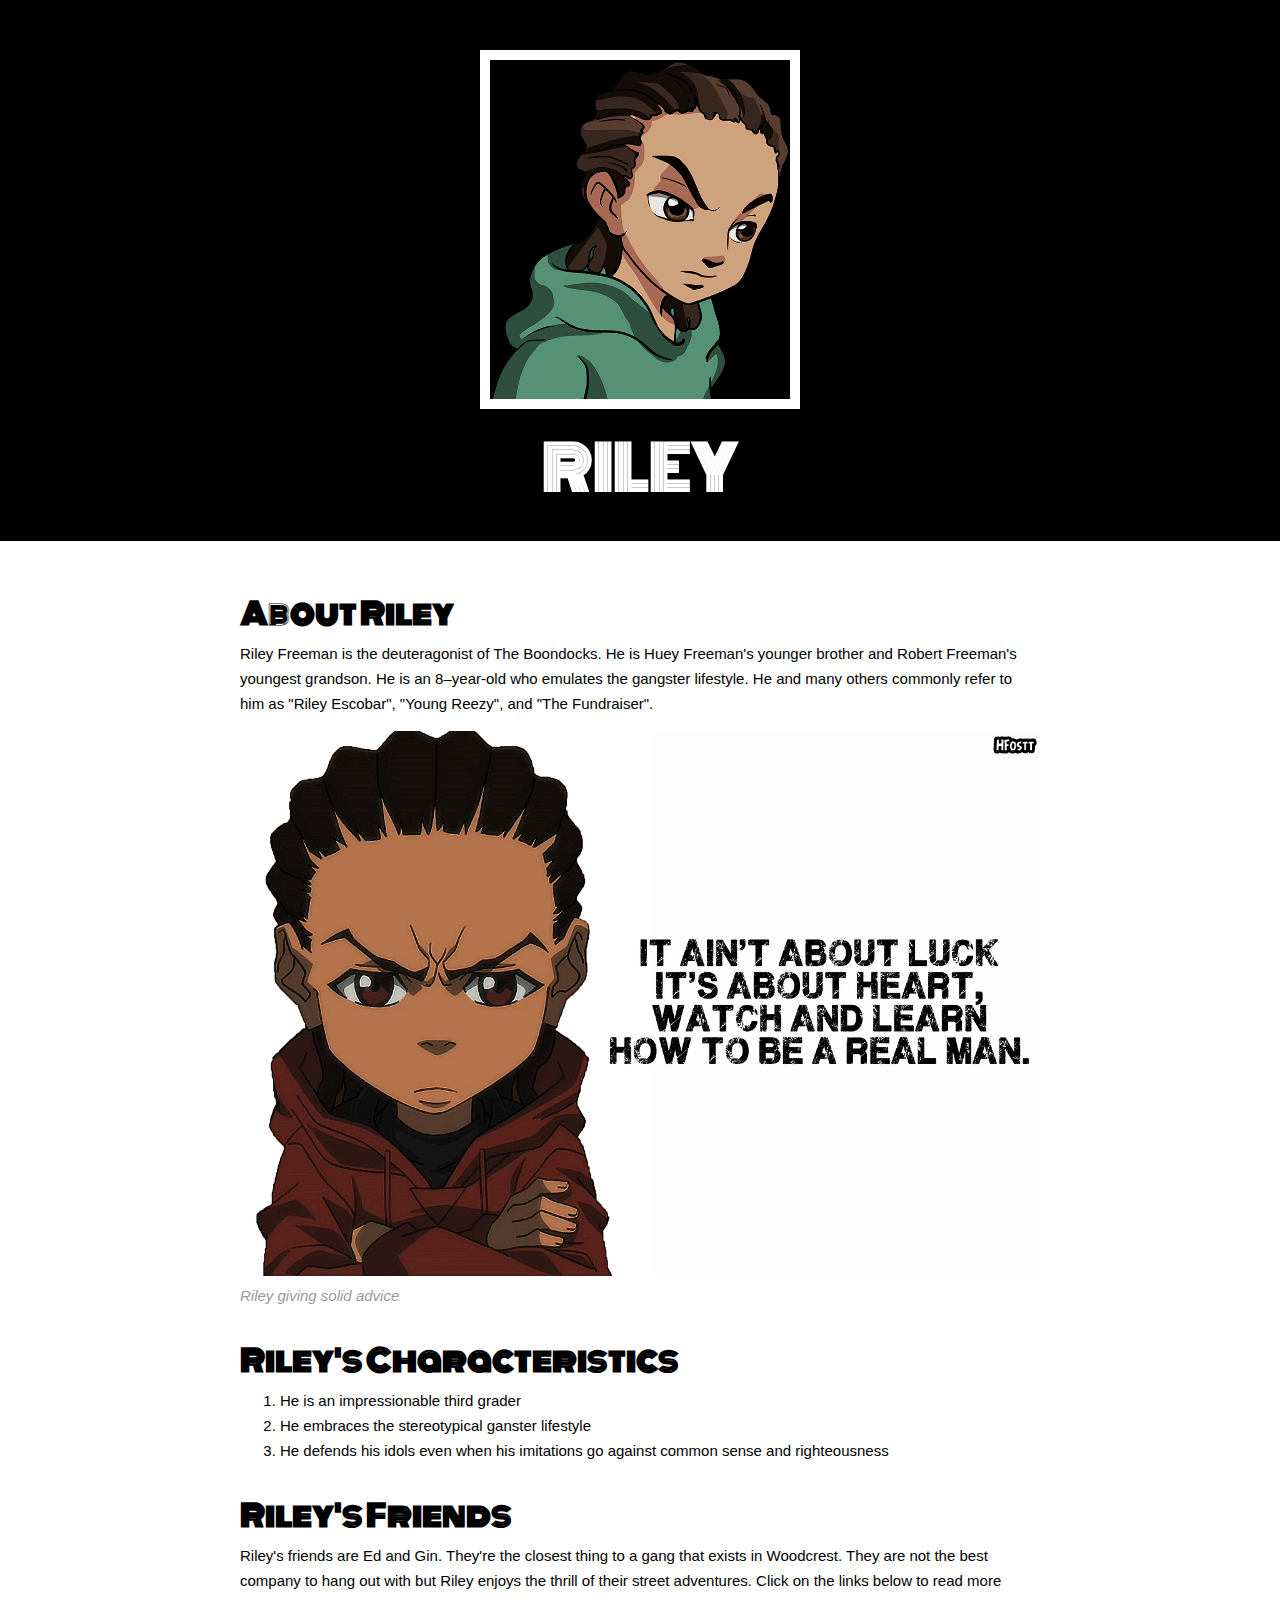
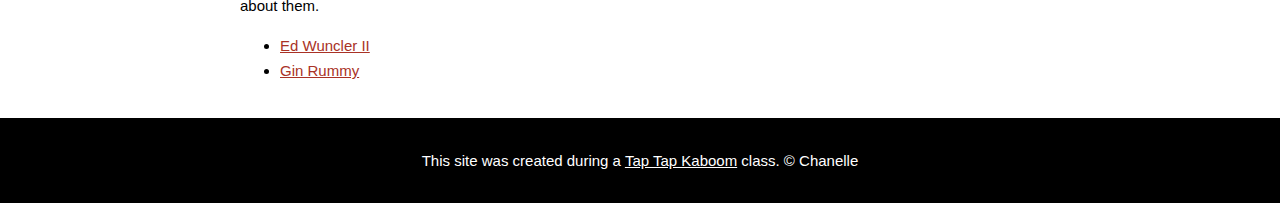
<file: index.html>
<!DOCTYPE html>
<html>
<head>
	<title>Boondocks</title>
	<link rel="icon" href="img/Riley-avatar.jpeg">
	<link href="https://fonts.googleapis.com/css2?family=Monoton&display=swap" rel="stylesheet">
	<link rel="stylesheet" type="text/css" href="css/hero.css">
</head>
<body>
	<!-- header element -->
	<header>
		<img src="img/Riley-avatar.jpeg">
		<h1>RILEY</h1>
	</header>

	<!-- main element -->
	<main>
		<h2>About Riley</h2>
		<p>Riley Freeman is the deuteragonist of The Boondocks. He is Huey Freeman's younger brother and Robert Freeman's youngest grandson. He is an 8–year-old who emulates the gangster lifestyle. He and many others commonly refer to him as "Riley Escobar", "Young Reezy", and "The Fundraiser". </p>
		<img src="img/Riley-big.jpeg">
		<p class="caption"> Riley giving solid advice</p>
		
		<!-- Characteristics -->
		<h2>Riley's Characteristics</h2>
		<ol>
			<li>He is an impressionable third grader</li>
			<li>He embraces the stereotypical ganster lifestyle</li>
			<li>He defends his idols even when his imitations go against common sense and righteousness</li>
		</ol>
		
		<!-- Friends -->
		<h2>Riley's Friends</h2>
		<p> Riley's friends are Ed and Gin. They're the closest thing to a gang that exists in Woodcrest. They are not the best company to hang out with but Riley enjoys the thrill of their street adventures. Click on the links below to read more about them.</p>
		<ul>
			<li><a target="_blank" href="https://en.wikipedia.org/wiki/List_of_The_Boondocks_characters">Ed Wuncler II</a></li>
			<li><a target="_blank" href="https://en.wikipedia.org/wiki/List_of_The_Boondocks_characters">Gin Rummy</a></li>
		</ul>
	</main>


	<!-- Footer element -->
	<footer>
		<p> This site was created during a <a target="_blank" href="https://taptapkaboom.com">Tap Tap Kaboom</a> class. &copy; Chanelle </p>
	</footer>
</body>
</html>
</file>
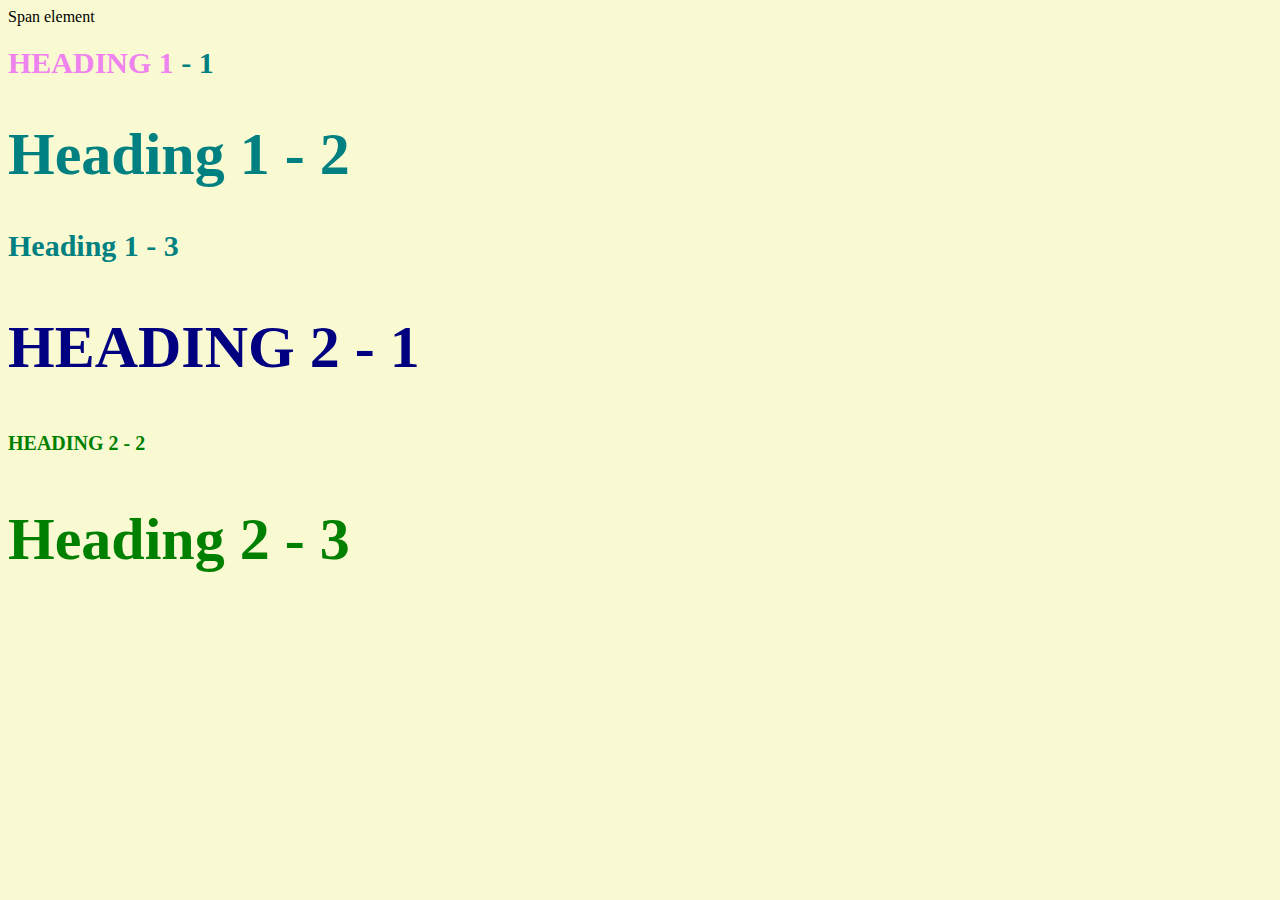
<file: style-test.html>
<!DOCTYPE html>
<html>
<head>
	<title>Style test</title>
	<link rel="stylesheet" type="text/css" href="test.css">
</head>
<body>
	<span>Span element</span>
	<h1 class="uppercase"><span>Heading 1</span> - 1</h1>
	<h1 class="big">Heading 1 - 2</h1>
	<h1>Heading 1 - 3</h1>
	<h2 class="big uppercase">Heading 2 - 1</h2>
	<h2 class="uppercase">Heading 2 - 2</h2>
	<h2 class="big">Heading 2 - 3</h2>
</body>
</html>
</file>
<file: css/hero.css>
body{
	margin: 0;
	font-family: Helvetica, Arial, sans-serif;
	font-size: 15px;
	line-height: 25px;
}

header{
	background-color: black;
	text-align: center;
	padding-top: 50px;
	padding-bottom: 20px;
}

h1, h2{
	font-family: 'Monoton', cursive;
}

header h1{
	color: white;
	font-size: 60px;
}	

header img{
	width: 300px;
	border: 10px solid white;
}

main{
	max-width: 800px;
	margin: 0 auto;
	padding: 20px;
}

main img{
	max-width: 100%;
}

h2{
	font-size: 30px;
	margin: 40px 0 10px;
}

a{
	color: #A93226;
}
a:hover{
	color: #483a94;
}

footer{
	background-color: black;
	text-align: center;
	color: white;
	padding: 30px;
}

footer p{
	margin: 0;
}

footer a{
	color: white;
}

footer a:hover{
	opacity: .5;
	background-color: transparent;
}

p.caption{
	color: #999999;
	font-style: italic;
	margin-top: 0;
}
</file>
<file: test.css>
body{
	background-color: lightgoldenrodyellow;
}
h1{
	font-size: 30px;
	color: teal;
}

h2{
	color: red;
	font-size: 20px;
}

h2{
	color: green;
}

.big{
	font-size: 60px;
}

.uppercase{
	text-transform: uppercase;
}

.big.uppercase{
	color: navy;
}

h1 span{
	color: violet;
}
</file>
